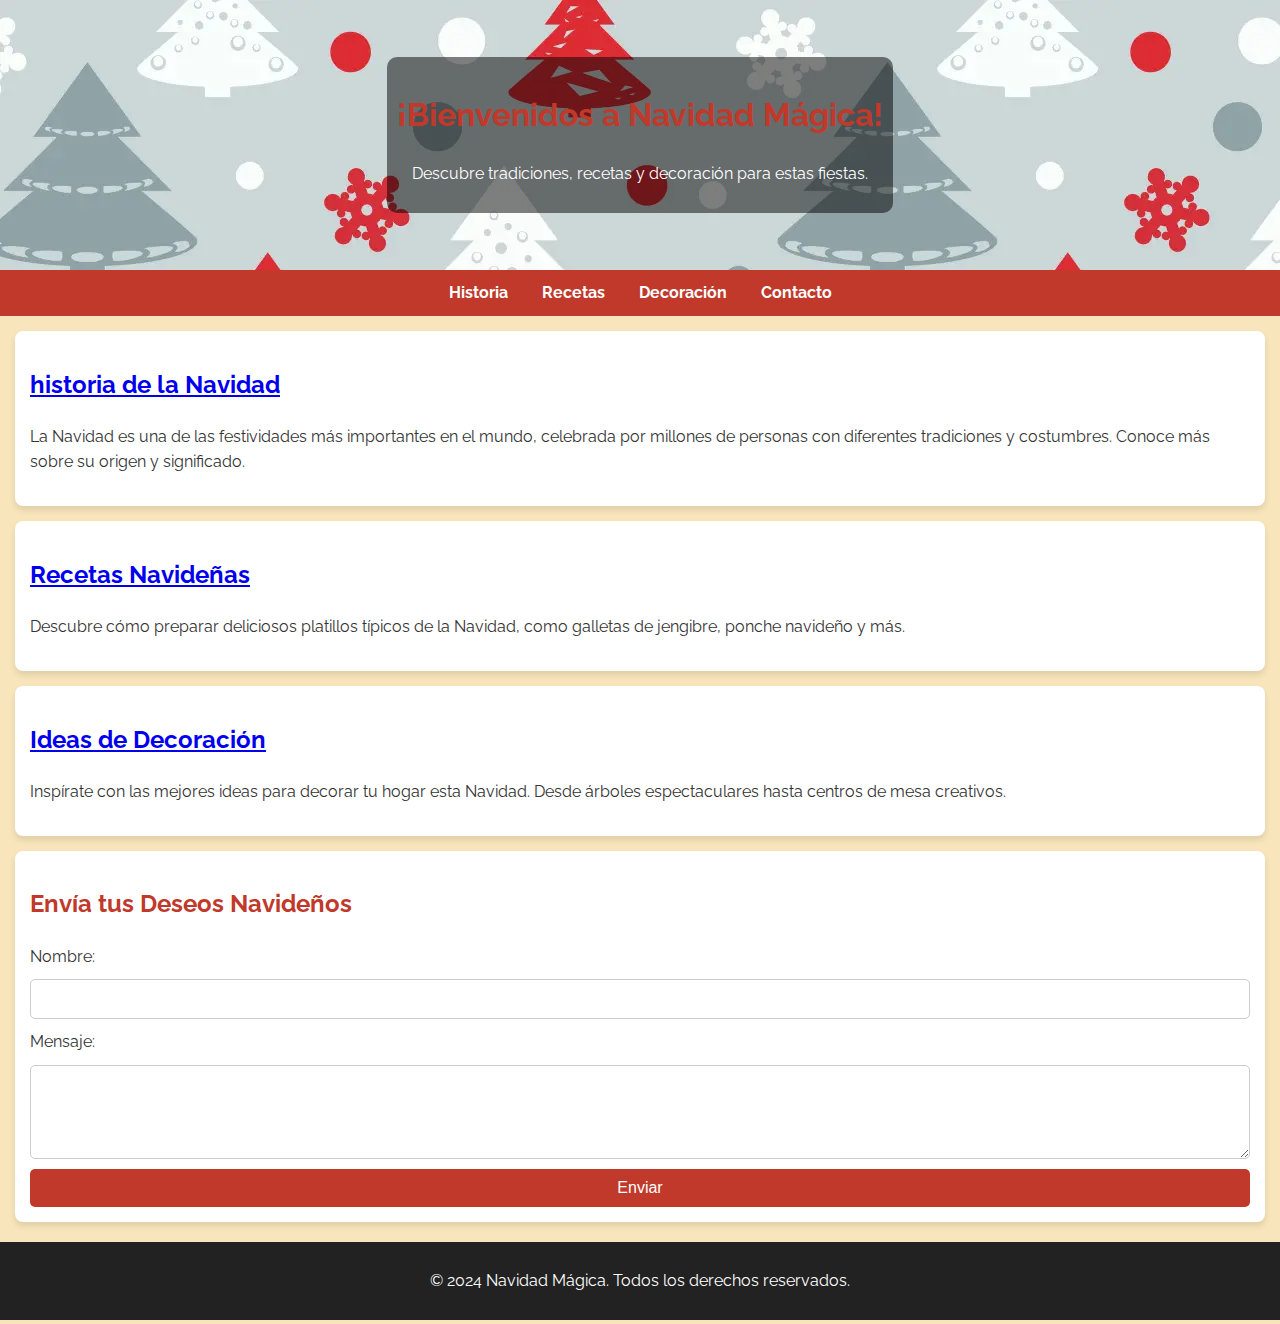
<file: index.html>
<!DOCTYPE html>
<html lang="es">
<head>
    <meta charset="UTF-8">
    <meta name="viewport" content="width=device-width, initial-scale=1.0">
    <title>Navidad Mágica</title>
    <link rel="stylesheet" href="style.css">
    <link rel="preconnect" href="https://fonts.googleapis.com">
    <link href="https://fonts.googleapis.com/css2?family=Raleway:wght@400;700&display=swap" rel="stylesheet">

</head>
<body>
    <header class="hero">
        <div class="overlay">
            
            <h1>¡Bienvenidos a Navidad Mágica!</h1>
            <p>Descubre tradiciones, recetas y decoración para estas fiestas.</p>
        </div>
    </header>

    <nav class="navbar">
        <ul>
            <li><a href="#historia">Historia</a></li>
            <li><a href="#recetas">Recetas</a></li>
            <li><a href="#decoracion">Decoración</a></li>
            <li><a href="#contacto">Contacto</a></li>
        </ul>
    </nav>

    <main>
        <section id="historia" class="section">
            <h2><a href="historia.html">historia de la Navidad</a></h2>
            <p>La Navidad es una de las festividades más importantes en el mundo, celebrada por millones de personas con diferentes tradiciones y costumbres. Conoce más sobre su origen y significado.</p>
        </section>

        <section id="recetas" class="section">
            <h2><a href="recetas.html">Recetas Navideñas</a></h2>
            <p>Descubre cómo preparar deliciosos platillos típicos de la Navidad, como galletas de jengibre, ponche navideño y más.</p>
        </section>

        <section id="decoracion" class="section">
            <h2><a href="decoraciones.html">Ideas de Decoración</a></h2>
            <p>Inspírate con las mejores ideas para decorar tu hogar esta Navidad. Desde árboles espectaculares hasta centros de mesa creativos.</p>
        </section>

        <section id="contacto" class="section">
            <h2>Envía tus Deseos Navideños</h2>
            <form action="#" method="POST">
                <label for="nombre">Nombre:</label>
                <input type="text" id="nombre" name="nombre" required>

                <label for="mensaje">Mensaje:</label>
                <textarea id="mensaje" name="mensaje" rows="4" required></textarea>

                <button type="submit">Enviar</button>
            </form>
        </section>
    </main>

    <footer class="footer">
        <p>&copy; 2024 Navidad Mágica. Todos los derechos reservados.</p>
    </footer>
</body>
</html>
</file>
<file: style.css>
/* General Styles */
body {
    margin: 0;
    font-family: 'Raleway', sans-serif;
    background-color: #f8e5bb;
    color: #333;
    line-height: 1.6;
}

h1, h2 {
    color: #c0392b;
}

.section {
    padding: 15px;
    margin: 15px;
    background: #fff;
    border-radius: 8px;
    box-shadow: 0 4px 6px rgba(0, 0, 0, 0.1);
}

/* Header Styles */
.hero {
    position: relative;
    height: 30vh;
    background: url(background.jpg);
    color: white;
    display: flex;
    align-items: center;
    justify-content: center;
    text-align: center;
}

.hero .overlay {
    background-color: rgba(0, 0, 0, 0.5);
    padding: 10px;
    border-radius: 10px;
}



/* Navbar Styles */
.navbar {
    background-color: #c0392b;
    padding: 10px 0;
    text-align: center;
}

.navbar ul {
    list-style: none;
    margin: 0;
    padding: 0;
}

.navbar li {
    display: inline;
    margin: 0 15px;
}

.navbar a {
    text-decoration: none;
    color: white;
    font-weight: bold;
}

.navbar a:hover {
    text-decoration: underline;
}

/* Form Styles */
form {
    display: flex;
    flex-direction: column;
    gap: 10px;
}

form input, form textarea, form button {
    padding: 10px;
    border: 1px solid #ccc;
    border-radius: 5px;
    font-size: 1rem;
}

form button {
    background-color: #c0392b;
    color: white;
    cursor: pointer;
    border: none;
}

form button:hover {
    background-color: #a93226;
}

/* Footer Styles */
.footer {
    text-align: center;
    padding: 10px;
    background-color: #222;
    color: #fff;
    margin-top: 20px;
}
</file>
